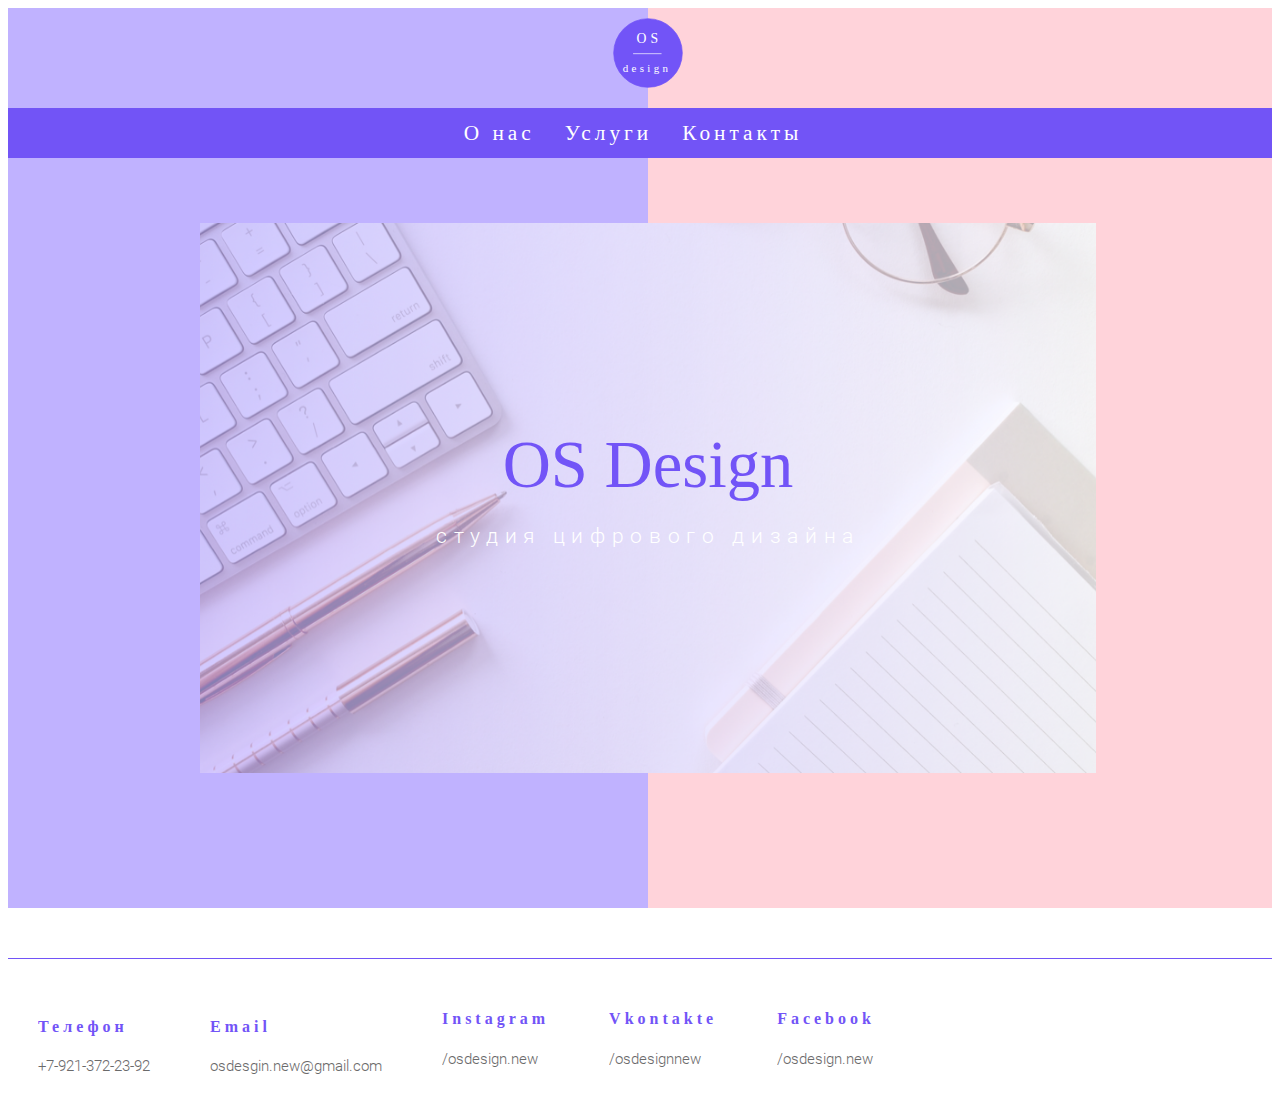
<file: index.html>
<!DOCTYPE html>
<html lang="en">
<head>
    <meta charset="UTF-8">
    <meta name="viewport" content="width=device-width, initial-scale=1.0">
    <meta http-equiv="X-UA-Compatible" content="ie=edge">
    <meta name="google-site-verification" content="JRu1pRoly9DJb3rhzxPOB0uoSNrBDStYY951kjFlOZk" />
    <meta name="description" content="OSDesign. О нас. Услуги. Сервис.">
    <meta name="keywords" content="OSDesign - студия цифрового дизайна, студия цифрового дизайна, студия цифрового дизайна в Санкт-Петербурге">
    <title>OSDesign - студия дизайна в Санкт-Петербурге</title>

    <link rel="stylesheet" href="style.css">
</head>
<body>

        <div class="color-bg">
                <a href="index.html" class="logo"><img src="assets/логотип.svg" alt="логотип OSDesign" class="logo"></a>
    <div class="menu">
        <div class="menu-container">
            <a href="about.html" class="menu-title">О нас</a>
            <a href="services.html" class="menu-title">Услуги</a>
            <a href="contact.html" class="menu-title">Контакты</a>
        </div>
            <!--
                <div class="icons-container">
                    <img src="assets/почта-меню.svg" alt="email" class="menu-icons">
                    <img src="assets/инстаграм-меню.svg" alt="ig" class="menu-icons">
                    <img src="assets/vk.svg" alt="vk" class="menu-icons">
                </div> -->

    </div>

   <!--<div class="left-purple"></div>
    <div class="right-pink"></div>-->


    <div class="white-center index-img">
        <h1 class="title">OS Design</h1>
        <p class="intro">студия цифрового дизайна</p>
    </div>
</div>
</div>

<footer>

        <div class="footer-content">
                <h4 class="footer-title">Телефон</h4>
                <a href="tel:79213722392" class="footer-text">+7-921-372-23-92</a>
        </div>
    
        <div class="footer-content">
                <h4 class="footer-title">Email</h4>
                <a href="mailto:osdesign.new@gmail.com" class="footer-text">osdesgin.new@gmail.com</a>
        </div>
    
        <div class="footer-content">
                <h4 class="footer-title">Instagram</h4>
                <a href="https://www.instagram.com/osdesign.new/" target="_blank" class="footer-text"><p class="footer-text">/osdesign.new</p></a>
                
        </div>
    
        <div class="footer-content">
                <h4 class="footer-title">Vkontakte</h4>
                <a href="https://vk.com/osdesignnew" target="_blank" class="footer-text"><p class="footer-text">/osdesignnew</p></a>
        </div>
    
        <div class="footer-content">
                <h4 class="footer-title">Facebook</h4>
                <a href="https://www.facebook.com/osdesign.new/" target="_blank" class="footer-text"><p class="footer-text">/osdesign.new</p></a>
        </div>
    </footer>
    
</body>
</html>
</file>
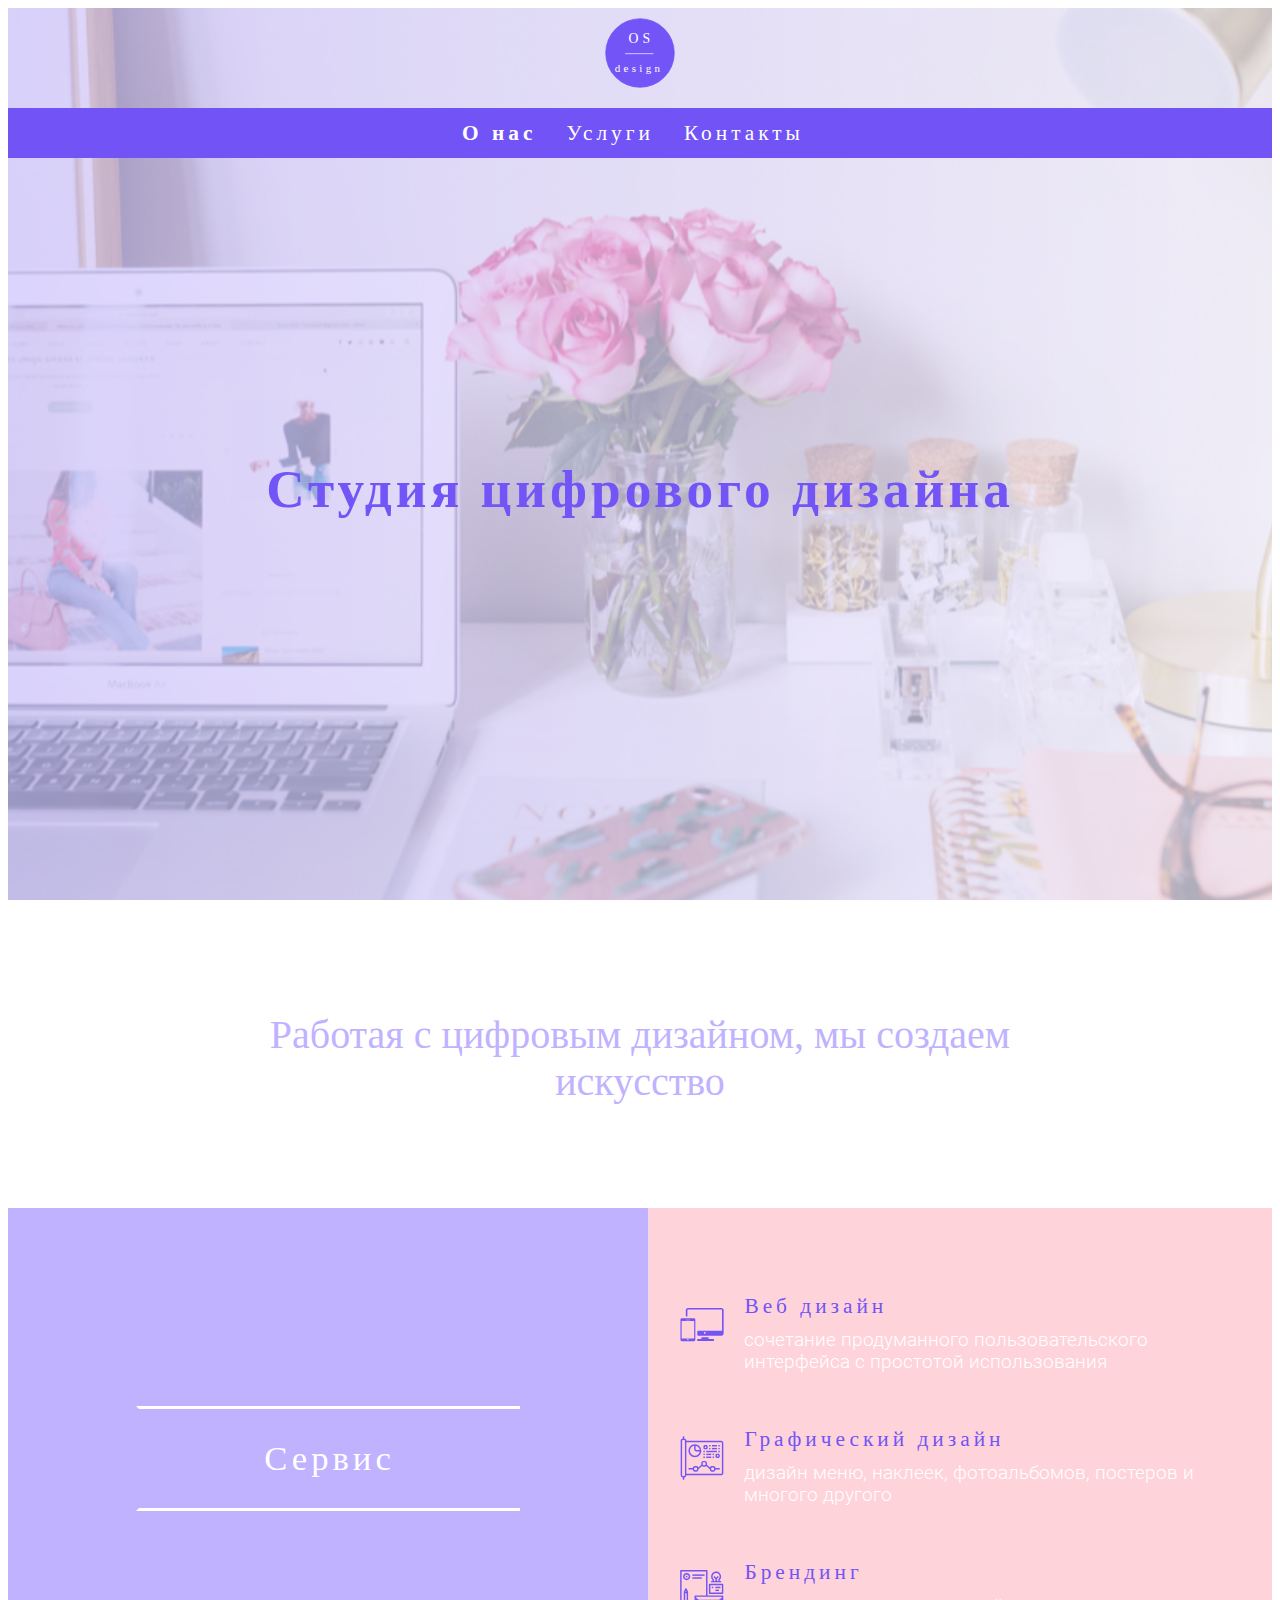
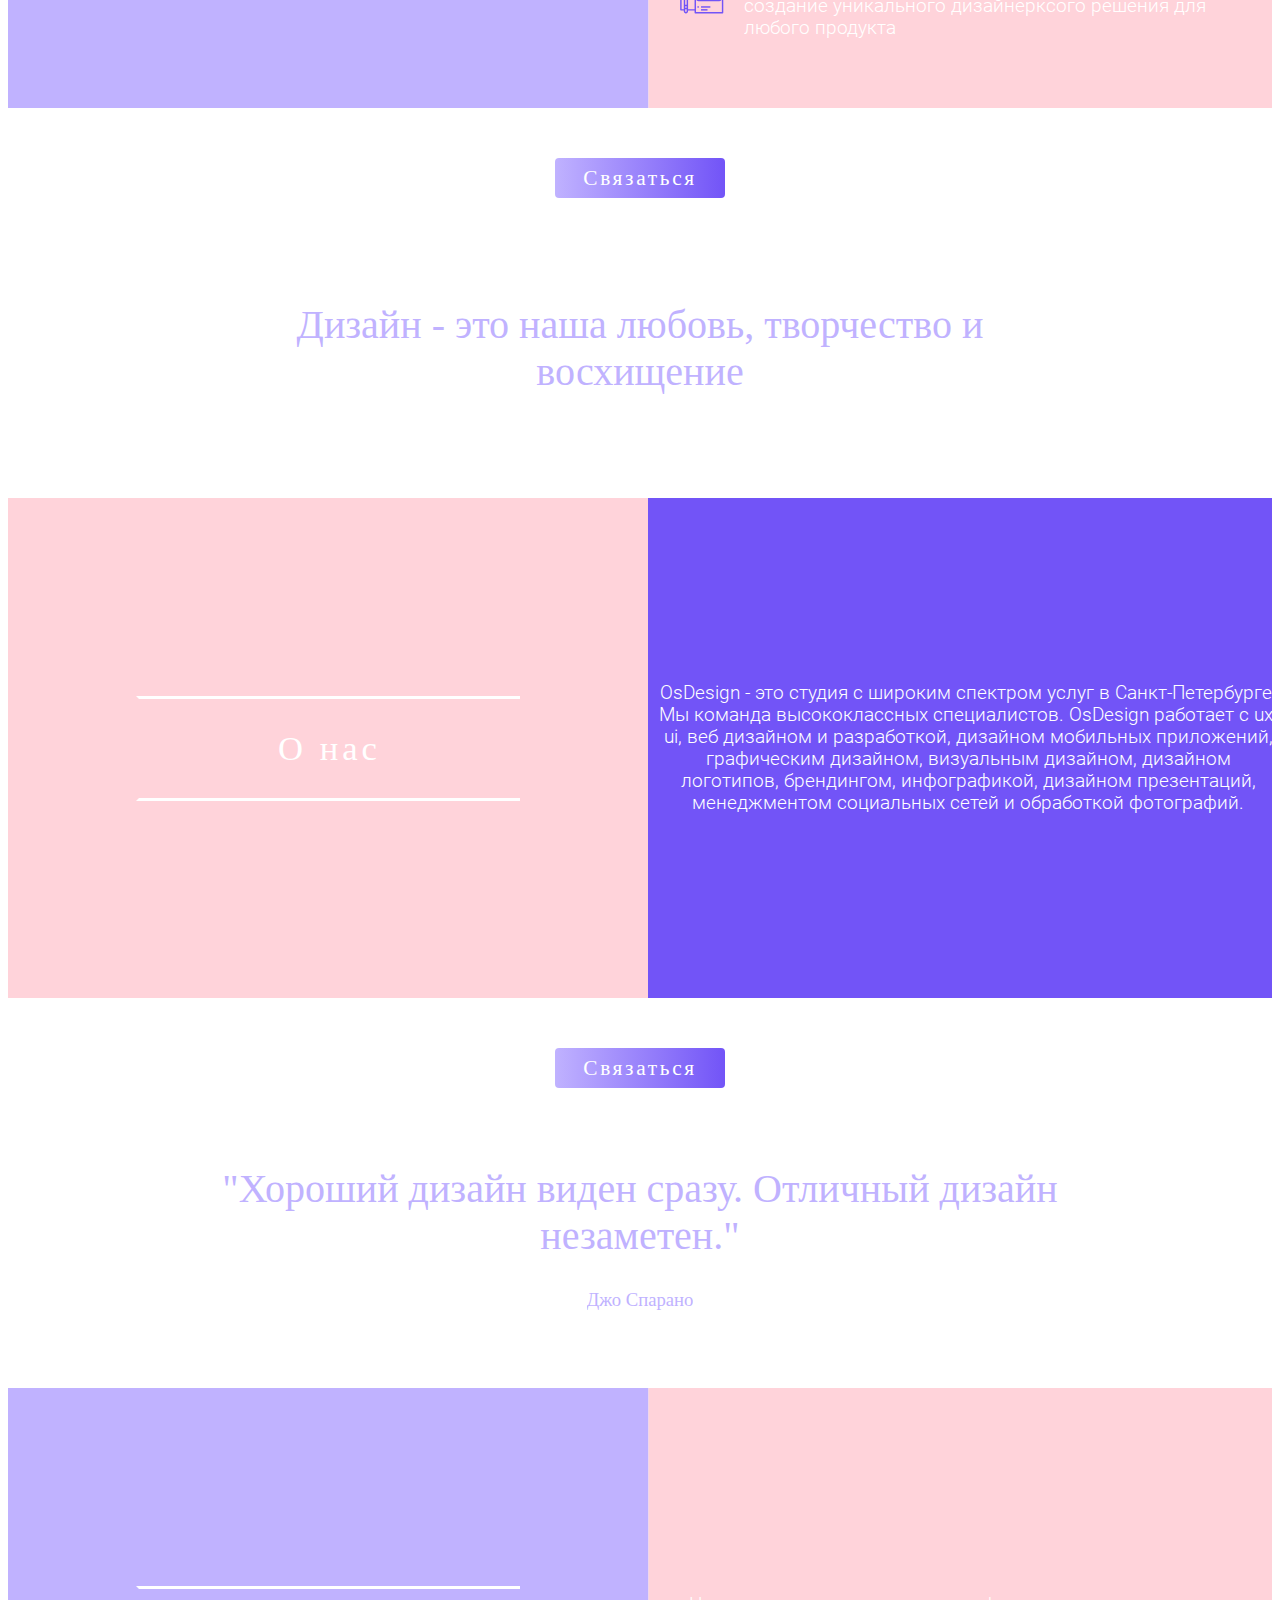
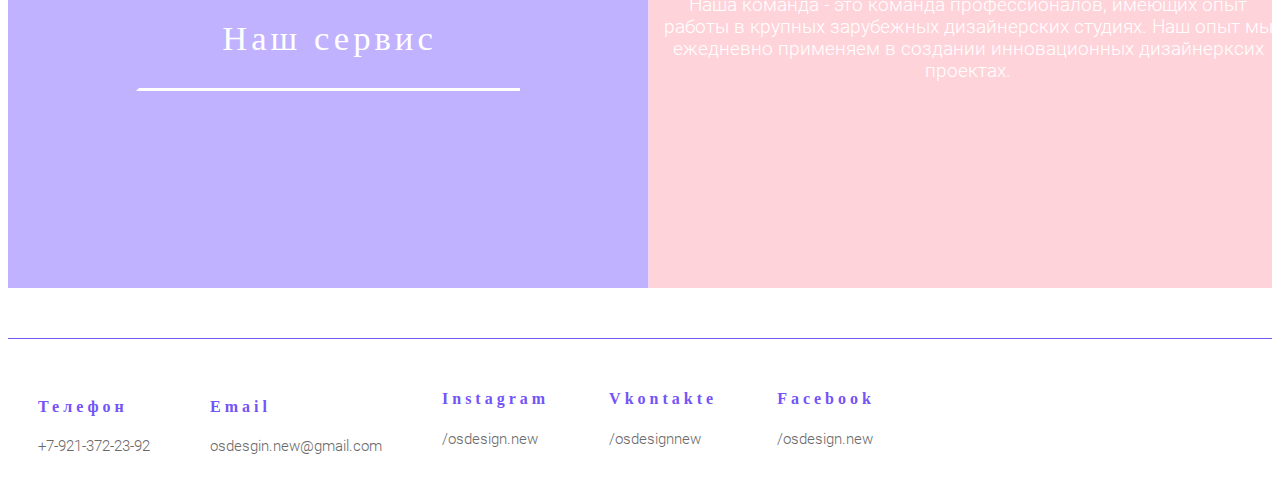
<file: about.html>
<!DOCTYPE html>
<html lang="en">
<head>
    <meta charset="UTF-8">
    <meta name="viewport" content="width=device-width, initial-scale=1.0">
    <meta http-equiv="X-UA-Compatible" content="ie=edge">
    <link rel="stylesheet" href="style.css">
    <meta name="description" content="OSDesign. О нас. Услуги. Сервис.">
    <meta name="keywords" content="">
    <title>OSDesign - О нас</title>
</head>
<body>
<div class="intro-img">
        <a href="index.html" class="logo"><img src="assets/логотип.svg" alt="логотип OSDesign" class="logo"></a>
    <div class="menu">
        <div class="menu-container">
            <a href="about.html" class="menu-title active">О нас</a>
            <a href="services.html" class="menu-title">Услуги</a>
            <a href="contact.html" class="menu-title">Контакты</a>
        </div>
            <!--
                <div class="icons-container">
                    <img src="assets/почта-меню.svg" alt="email" class="menu-icons">
                    <img src="assets/инстаграм-меню.svg" alt="ig" class="menu-icons">
                    <img src="assets/vk.svg" alt="vk" class="menu-icons">
                </div> -->
    </div>

        <h3 class="title-big">Студия цифрового дизайна</h3>
    </div>

    <p class="quote">Работая с цифровым дизайном, мы создаем искусство </p>

    <div class="about-bg">
        <h4 class="title-white">Сервис</h4>

        <div class="desc-col">
        <div class="services-container">
                <div class="services-box">
                    <img src="assets/веб-дизайн.svg" alt="веб-дизайн" class="services-img">
                    <div class="services-description">
                        <h5 class="smalltitle">Веб дизайн</h5>
                        <p class="services-text">сочетание продуманного пользовательского интерфейса с простотой использования
                        </p>
                    </div>
                </div>
            </div>


    <div class="services-container">
        <div class="services-box">
            <img src="assets/графика.svg" alt="Графический дизайн" class="services-img">
            <div class="services-description">
                <h5 class="smalltitle">Графический дизайн</h5>
                <p class="services-text">дизайн меню, наклеек, фотоальбомов, постеров и многого другого</p>
            </div>
        </div>
    </div>

    <div class="services-container">
            <div class="services-box">
                <img src="assets/брендинг.svg" alt="брендинг" class="services-img">
                <div class="services-description">
                    <h5 class="smalltitle">Брендинг</h5>
                    <p class="services-text">создание уникального дизайнерксого решения для любого продукта
                    </p>
                </div>
            </div>
        </div>

</div>

</div>
<a href="tel:79213722392" class="button">Связаться</a>

<p class="quote">Дизайн - это наша любовь, творчество и восхищение</p>

<div class="about-bg bg-two">
        <h4 class="title-white">О нас</h4>
        <p class="aboutus-description">OsDesign - это студия с широким спектром услуг в Санкт-Петербурге. Мы команда высококлассных специалистов. OsDesign работает с ux, ui, веб дизайном и разработкой, дизайном мобильных приложений, графическим дизайном, визуальным дизайном, дизайном логотипов, брендингом, инфографикой, дизайном презентаций, менеджментом социальных сетей и обработкой фотографий. </p>

</div>

<a href="tel:79213722392" class="button">Связаться</a>

<p class="quote quote-new">"Хороший дизайн виден сразу. Отличный дизайн незаметен." <bold>Джо Спарано</bold></p>

<div class="about-bg bg-three">
        <h4 class="title-white">Наш сервис</h4>
        <p class="aboutus-description">Наша команда - это команда профессионалов, имеющих опыт работы в крупных зарубежных дизайнерских студиях. Наш опыт мы ежедневно применяем в создании инновационных дизайнерксих проектах. 
        </p>

</div>

<footer>

    <div class="footer-content">
            <h4 class="footer-title">Телефон</h4>
            <a href="tel:79213722392" class="footer-text">+7-921-372-23-92</a>
    </div>

    <div class="footer-content">
            <h4 class="footer-title">Email</h4>
            <a href="mailto:osdesign.new@gmail.com" class="footer-text">osdesgin.new@gmail.com</a>
    </div>

    <div class="footer-content">
            <h4 class="footer-title">Instagram</h4>
            <a href="https://www.instagram.com/osdesign.new/" target="_blank" class="footer-text"><p class="footer-text">/osdesign.new</p></a>
            
    </div>

    <div class="footer-content">
            <h4 class="footer-title">Vkontakte</h4>
            <a href="https://vk.com/osdesignnew" target="_blank" class="footer-text"><p class="footer-text">/osdesignnew</p></a>
    </div>

    <div class="footer-content">
            <h4 class="footer-title">Facebook</h4>
            <a href="https://www.facebook.com/osdesign.new/" target="_blank" class="footer-text"><p class="footer-text">/osdesign.new</p></a>
    </div>
</footer>
    
</body>
</html>
</file>
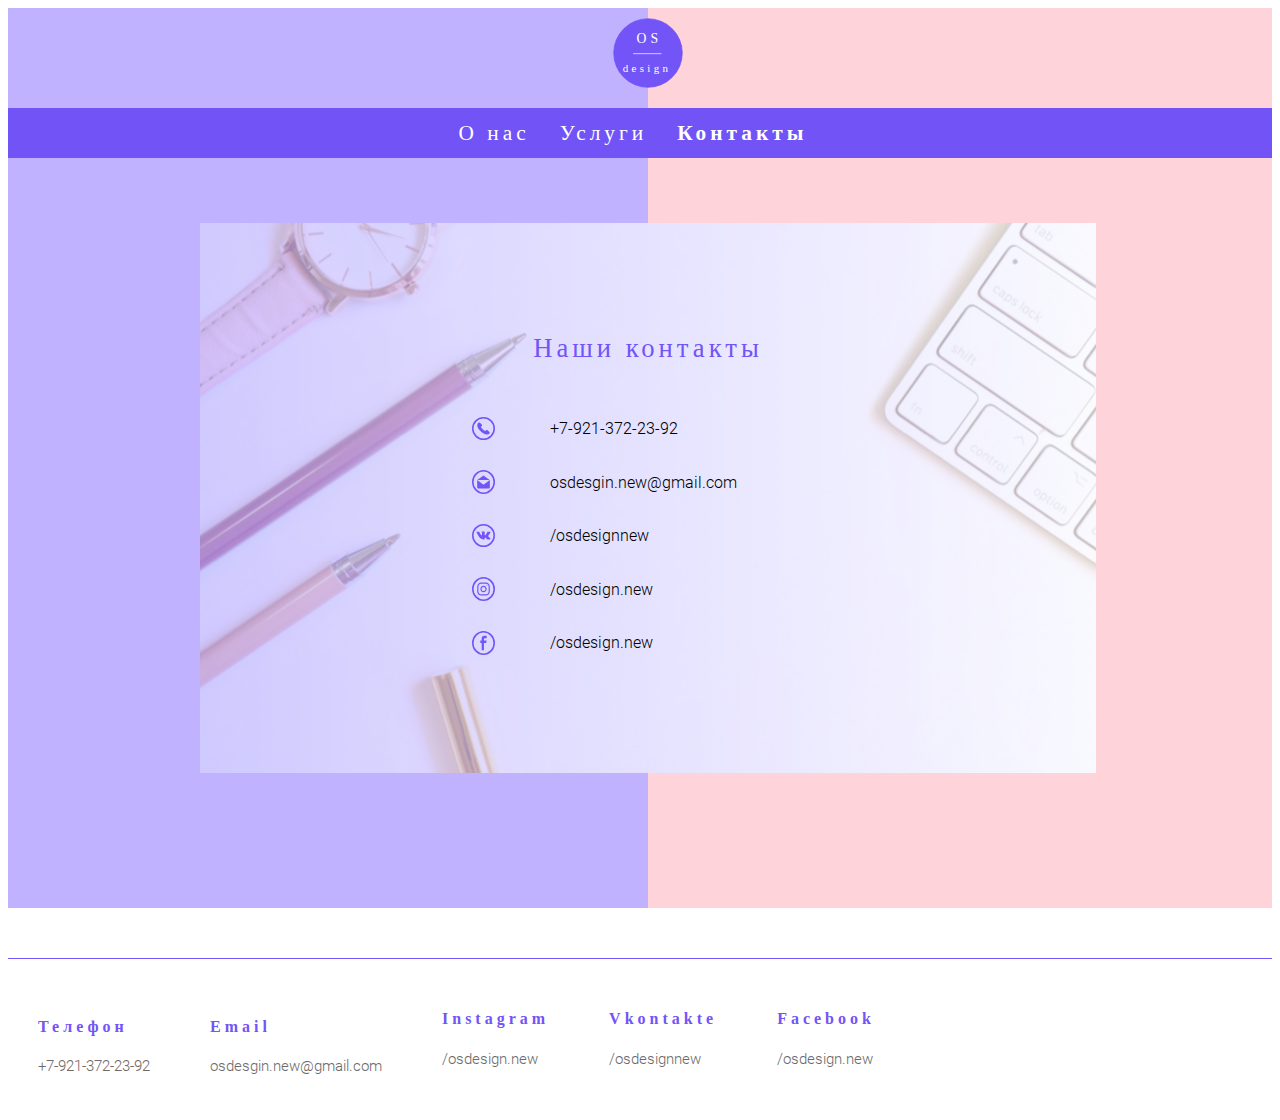
<file: contact.html>
<!DOCTYPE html>
<html lang="en">
<head>
    <meta charset="UTF-8">
    <meta name="viewport" content="width=device-width, initial-scale=1.0">
    <meta http-equiv="X-UA-Compatible" content="ie=edge">
    <link rel="stylesheet" href="style.css">
    <meta name="description" content="OSDesign. О нас. Услуги. Сервис.">
    <meta name="keywords" content="">
    <title>OSDesign - контакты</title>
</head>
<body>
        <div class="color-bg">
                <a href="index.html" class="logo"><img src="assets/логотип.svg" alt="логотип OSDesign" class="logo"></a>
        <div class="menu">
                <div class="menu-container">
                    <a href="about.html" class="menu-title">О нас</a>
                    <a href="services.html" class="menu-title">Услуги</a>
                    <a href="contact.html" class="menu-title active">Контакты</a>
                </div>
                <!--
                <div class="icons-container">
                    <img src="assets/почта-меню.svg" alt="email" class="menu-icons">
                    <img src="assets/инстаграм-меню.svg" alt="ig" class="menu-icons">
                    <img src="assets/vk.svg" alt="vk" class="menu-icons">
                </div> -->
        </div>
        

            <div class="white-center contact-bg">
                <h2 class="subtitle">Наши контакты</h2>

                <ul class="contacat-list">
                    <li class="contact-item">
                        <img src="assets/phone.svg" alt="phone" class="contact-img">
                        <a href="tel:79213722392" class="contact-text">+7-921-372-23-92</a>
                    </li>

                    <li class="contact-item">
                            <img src="assets/email.svg" alt="email" class="contact-img">
                            <a href="mailto:osdesign.new@gmail.com" class="contact-text">osdesgin.new@gmail.com</a>
                    </li>

                    <li class="contact-item">
                            <img src="assets/vkontakte.svg" alt="vk" class="contact-img">
                            <a href="https://vk.com/osdesignnew" target="_blank" class="contact-text">/osdesignnew</a>
                    </li>

                    <li class="contact-item">
                            <img src="assets/instagram.svg" alt="ig" class="contact-img">
                            <a href="https://www.instagram.com/osdesign.new/" target="_blank" class="contact-text">/osdesign.new</a>
                    </li>

                    <li class="contact-item">
                            <img src="assets/fb.svg" alt="fb" class="contact-img">
                            <a href="https://www.facebook.com/osdesign.new/" target="_blank" class="contact-text">/osdesign.new</a>
                    </li>
                </ul>
            </div>
        </div>
        
        <footer>

                <div class="footer-content">
                        <h4 class="footer-title">Телефон</h4>
                        <a href="tel:79213722392" class="footer-text">+7-921-372-23-92</a>
                </div>
            
                <div class="footer-content">
                        <h4 class="footer-title">Email</h4>
                        <a href="mailto:osdesign.new@gmail.com" class="footer-text">osdesgin.new@gmail.com</a>
                </div>
            
                <div class="footer-content">
                        <h4 class="footer-title">Instagram</h4>
                        <a href="https://www.instagram.com/osdesign.new/" target="_blank" class="footer-text"><p class="footer-text">/osdesign.new</p></a>
                        
                </div>
            
                <div class="footer-content">
                        <h4 class="footer-title">Vkontakte</h4>
                        <a href="https://vk.com/osdesignnew" target="_blank" class="footer-text"><p class="footer-text">/osdesignnew</p></a>
                </div>
            
                <div class="footer-content">
                        <h4 class="footer-title">Facebook</h4>
                        <a href="https://www.facebook.com/osdesign.new/" target="_blank" class="footer-text"><p class="footer-text">/osdesign.new</p></a>
                </div>
            </footer>

</body>
</html>

<!--
    <div class="footer-content">
            <h4 class="footer-title">Телефон</h4>
            <a href="tel:79213722392" class="footer-text">+7-921-372-23-92</a>
    </div>

    <div class="footer-content">
            <h4 class="footer-title">Email</h4>
            <a href="mailto:osdesign.new@gmail.com" class="footer-text">osdesgin.new@gmail.com</a>
    </div>

    <div class="footer-content">
            <h4 class="footer-title">Instagram</h4>
            <a href="https://www.instagram.com/osdesign.new/" target="_blank" class="footer-text"><p class="footer-text">/osdesign.new</p></a>
            
    </div>

    <div class="footer-content">
            <h4 class="footer-title">Vkontakte</h4>
            <a href="https://vk.com/osdesignnew" target="_blank" class="footer-text"><p class="footer-text">/osdesignnew</p></a>
    </div>

    <div class="footer-content">
            <h4 class="footer-title">Facebook</h4>
            <a href="https://www.facebook.com/osdesign.new/" target="_blank" class="footer-text"><p class="footer-text">/osdesign.new</p></a>
    </div>
-->
</file>
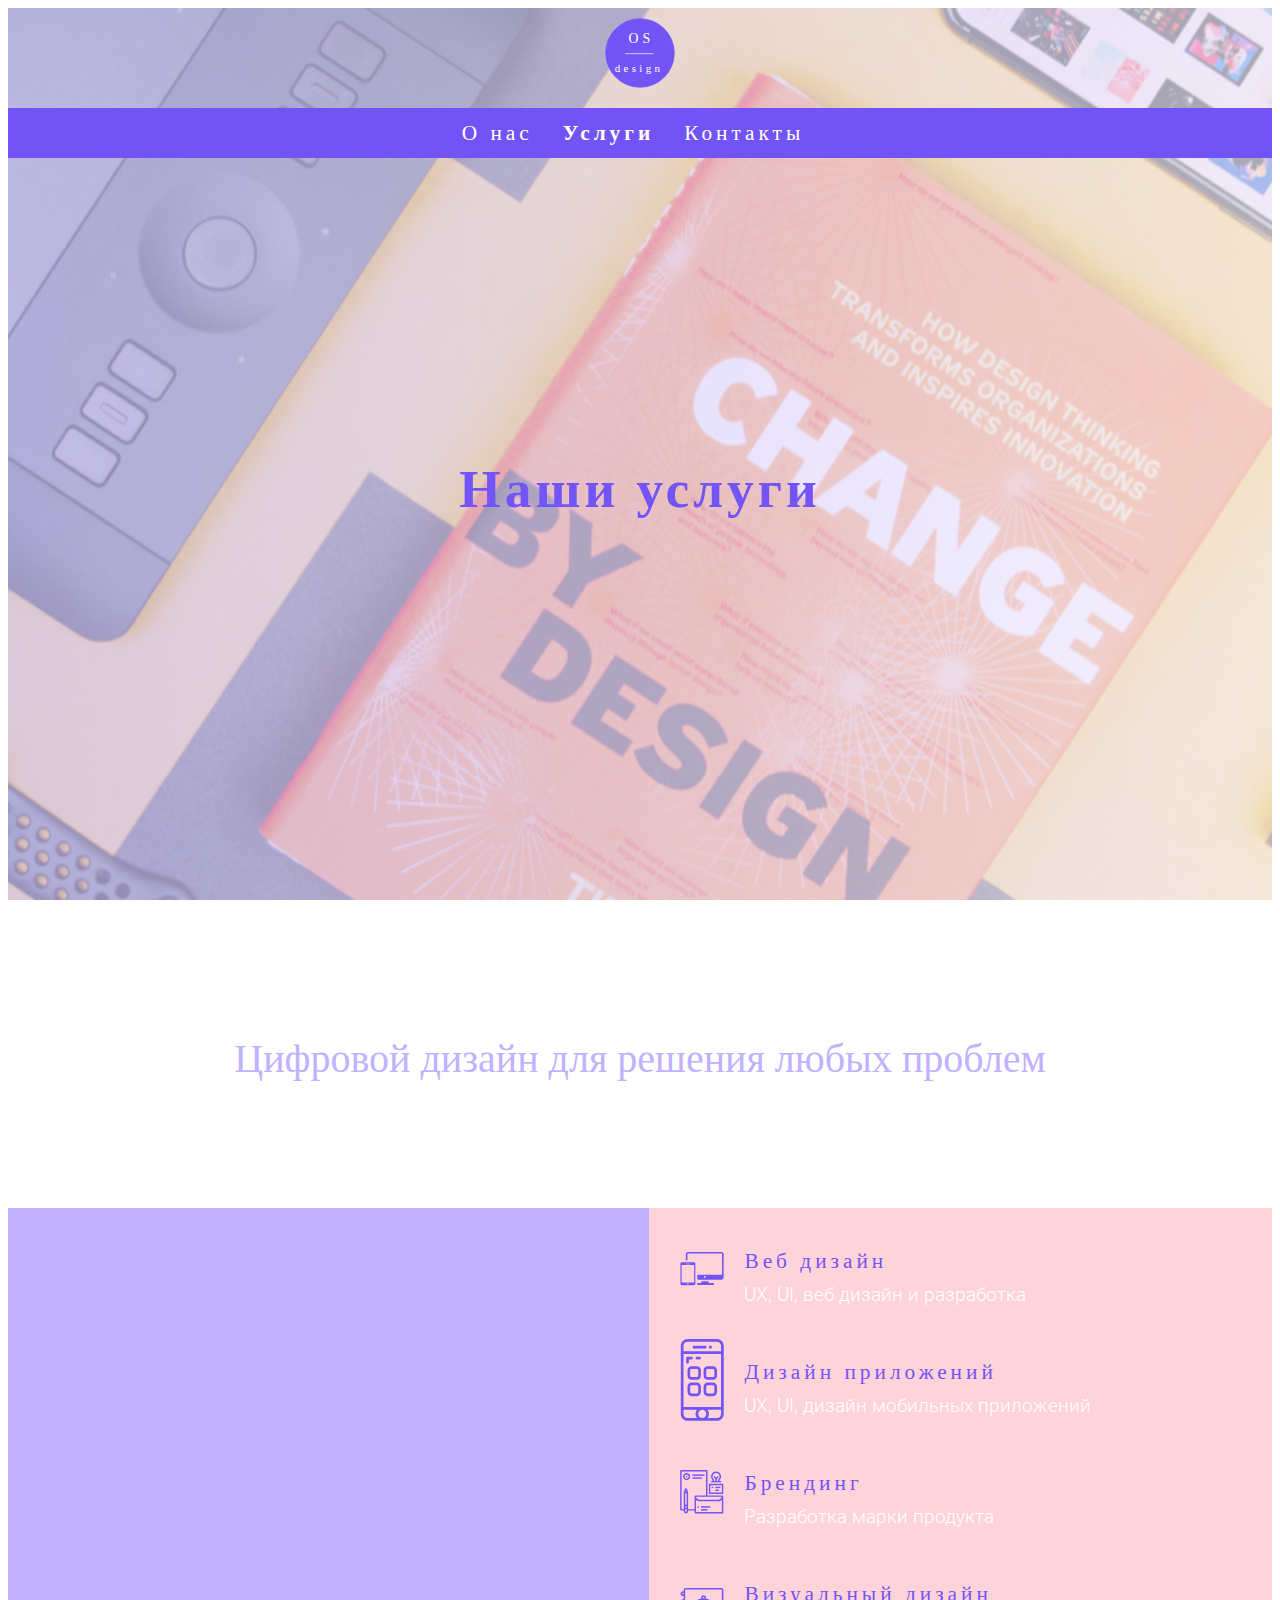
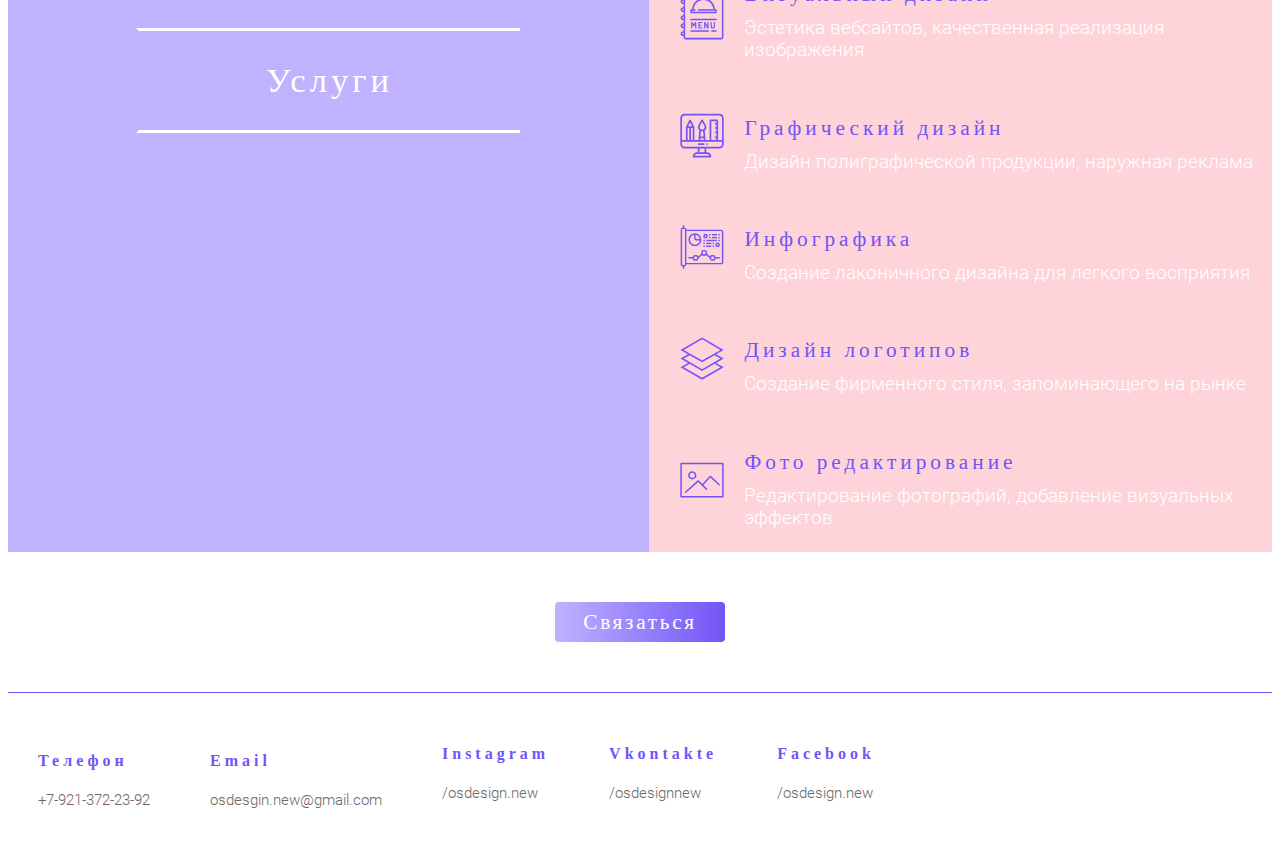
<file: services.html>
<!DOCTYPE html>
<html lang="en">
<head>
    <meta charset="UTF-8">
    <meta name="viewport" content="width=device-width, initial-scale=1.0">
    <meta http-equiv="X-UA-Compatible" content="ie=edge">
    <meta name="description" content="OSDesign. О нас. Услуги. Сервис.">
    <meta name="keywords" content="веб дизайн, дизайн приложений, ui, ux, брендинг, дизайн логотипов, дизайн презентаций, графический дизайн, менеджмент социальный сетей, motion графика">
    <link rel="stylesheet" href="style.css">
    <title>OSDesign - наш сервис</title>
</head>
<body>
 <div class="intro-img services">
        <a href="index.html" class="logo"><img src="assets/логотип.svg" alt="логотип OSDesign" class="logo"></a>
    <div class="menu">
        <div class="menu-container">
            <a href="about.html" class="menu-title">О нас</a>
            <a href="services.html" class="menu-title active">Услуги</a>
            <a href="contact.html" class="menu-title">Контакты</a>
        </div>
            <!--
                <div class="icons-container">
                    <img src="assets/почта-меню.svg" alt="email" class="menu-icons">
                    <img src="assets/инстаграм-меню.svg" alt="ig" class="menu-icons">
                    <img src="assets/vk.svg" alt="vk" class="menu-icons">
                </div> -->
    </div>


        <h3 class="title-big">Наши услуги</h3>
    </div>

    <p class="quote">Цифровой дизайн для решения любых проблем</p>

    <div class="about-bg services-list">
        <h4 class="title-white">Услуги</h4>

        <div class="desc-col">
        <div class="services-container">
                <div class="services-box">
                    <img src="assets/веб-дизайн.svg" alt="веб-дизайн" class="services-img">
                    <div class="services-description">
                        <h5 class="smalltitle">Веб дизайн</h5>
                        <p class="services-text">UX, UI, веб дизайн и разработка</p>
                    </div>
                </div>
            </div>


    <div class="services-container">
        <div class="services-box">
            <img src="assets/приложения.svg" alt="дизайн мобильных приложений" class="services-img">
            <div class="services-description">
                <h5 class="smalltitle">Дизайн приложений</h5>
                <p class="services-text">UX, UI, дизайн мобильных приложений</p>
            </div>
        </div>
    </div>

    <div class="services-container">
            <div class="services-box">
                <img src="assets/брендинг.svg" alt="брендинг" class="services-img">
                <div class="services-description">
                    <h5 class="smalltitle">Брендинг</h5>
                    <p class="services-text">Разработка марки продукта</p>
                </div>
            </div>
    </div>

    <div class="services-container">
            <div class="services-box">
                <img src="assets/визуальный-дизайн.svg" alt="визуальный-дизайн" class="services-img">
                <div class="services-description">
                    <h5 class="smalltitle">Визуальный дизайн</h5>
                    <p class="services-text">Эстетика вебсайтов, качественная реализация изображения</p>
                </div>
            </div>
    </div>

    <div class="services-container">
            <div class="services-box">
                <img src="assets/графический-дизайн.svg" alt="графический-дизайн" class="services-img">
                <div class="services-description">
                    <h5 class="smalltitle">Графический дизайн</h5>
                    <p class="services-text">Дизайн полиграфической продукции, наружная реклама</p>
                </div>
            </div>
    </div>

    <div class="services-container">
            <div class="services-box">
                <img src="assets/графика.svg" alt="Инфографика" class="services-img">
                <div class="services-description">
                    <h5 class="smalltitle">Инфографика</h5>
                    <p class="services-text">Создание лаконичного дизайна для легкого восприятия</p>
                </div>
            </div>
    </div>

    <div class="services-container">
            <div class="services-box">
                <img src="assets/лого-дизайн.svg" alt="дизайн-логотипов" class="services-img">
                <div class="services-description">
                    <h5 class="smalltitle">Дизайн логотипов</h5>
                    <p class="services-text">Создание фирменного стиля, запоминающего на рынке</p>
                </div>
            </div>
    </div>

    <div class="services-container">
            <div class="services-box">
                <img src="assets/фото-редактирование.svg" alt="фото-редактирование" class="services-img">
                <div class="services-description">
                    <h5 class="smalltitle">Фото редактирование</h5>
                    <p class="services-text">Редактирование фотографий, добавление визуальных эффектов</p>
                </div>
            </div>
    </div>
 

</div>

</div>


<a href="tel:79213722392" class="button">Связаться</a>

<footer>

        <div class="footer-content">
                <h4 class="footer-title">Телефон</h4>
                <a href="tel:79213722392" class="footer-text">+7-921-372-23-92</a>
        </div>
    
        <div class="footer-content">
                <h4 class="footer-title">Email</h4>
                <a href="mailto:osdesign.new@gmail.com" class="footer-text">osdesgin.new@gmail.com</a>
        </div>
    
        <div class="footer-content">
                <h4 class="footer-title">Instagram</h4>
                <a href="https://www.instagram.com/osdesign.new/" target="_blank" class="footer-text"><p class="footer-text">/osdesign.new</p></a>
                
        </div>
    
        <div class="footer-content">
                <h4 class="footer-title">Vkontakte</h4>
                <a href="https://vk.com/osdesignnew" target="_blank" class="footer-text"><p class="footer-text">/osdesignnew</p></a>
        </div>
    
        <div class="footer-content">
                <h4 class="footer-title">Facebook</h4>
                <a href="https://www.facebook.com/osdesign.new/" target="_blank" class="footer-text"><p class="footer-text">/osdesign.new</p></a>
        </div>
    </footer>

    
</body>
</html>
</file>
<file: style.css>
* {
    box-sizing: border-box;
    overflow-x: hidden;
}

@font-face {
    font-family: 'American Typewriter';
    src: url(font/american-typewriter-cufonfonts/ufonts.com_american-typewriter.ttf);
    src: url(font/american-typewriter-cufonfonts/ufonts.com_american-typewriter-bold.ttf);
    src: url(font/american-typewriter-cufonfonts/ufonts.com_american-typewriter-condensed-bold.ttf);
    src: url(font/american-typewriter-cufonfonts/ufonts.com_american-typewriter-condensed-light.ttf);
    src: url(font/american-typewriter-cufonfonts/ufonts.com_american-typewriter-condensed.ttf);
    src: url(font/american-typewriter-cufonfonts/ufonts.com_american-typewriter-light.ttf);

    font-family: 'Roboto';
    src: url(font/Roboto/Roboto-Regular.ttf);
    src: url(font/Roboto/Roboto-Light.ttf);
}
body {

}
/*
.left-purple {
    width: 50%;
    height: 100vh;
    background-color: #C0B2FF;
    float: left;

} 

.right-pink {
    width: 50%;
    height: 100vh;
    background-color: #FFD3DA;
    float: right;
} */

/* FIRST PAGE */
.color-bg {
    background-image: url(assets/background-color.svg);
    height: 100vh;
    width: 100vw;
    background-position: center;
}
.white-center {
    background-color: white;
    width: 70%;
    height: 550px;
    display: flex;
    justify-content: center;
    align-items: center;
    flex-direction: column;
    margin: auto;
    margin-top: 65px;
    color: #7254F7;
}
.index-img {
    background-image: url(assets/интро.png);
    background-position: center;
    background-repeat: no-repeat;
    background-size: cover;
}

.title {
    font-size: 50pt;
    font-family: 'american typewriter';
    font-weight: 200;
    margin-bottom: 20px;
    margin-top: 0;
    text-align: center;
}
.intro {
    font-size: 16pt;
    font-family: 'roboto';
    font-weight: 100;
    margin-top: 0;
    letter-spacing: 5pt;
    color: white;
    text-align: center;
}

.menu {
    margin-top: 20px;
    width: 100vw;
    height: 50px;
    font-weight: 100;
    background-color: #7254F6;

    display: flex;
    justify-content: center;
    align-items: center;
}
.menu-container {
    display: flex;
    justify-content: space-between;
    align-items: center;
    width: auto;
}
.menu-title {
    text-decoration: none;
    color: white;
    font-size: 16pt;
    padding-right: 30px;
    font-family: 'american typewriter';
    font-weight: 100;
    letter-spacing: 3pt;
}
.active {
    font-weight: 700;
}

.logo {
    width: 70px;
    margin: auto;
    display: block;
    padding-top: 5px;
}
.icons-container {
    width: 120px;
    margin-right: 20px;

    display: flex;
    flex-direction: row;
    justify-content: space-between;

    border: 1px solid red;
}
.menu-icons {
    width: 15%;
}



/* SECOND PAGE */
.contact-text {
    color: black;
    font-family: 'roboto';
    font-weight: 300;
    width: 80%;
    text-decoration: none;
}
.subtitle {
    font-size: 20pt;
    font-family: 'american typewriter';
    font-weight: 300;
    letter-spacing: 3pt;
}
.contact-bg {
    background-image: url(assets/контакты.png);
    background-position: center;
}

.contact-item {
    width: 423px;
    display: flex;
    justify-content: space-between;
    align-items: center;
    flex-direction: row;
    padding: 15px;
}
.contact-img {
    width: 6%;
}

/* 3rd page */
.intro-img {
    background-image: url(assets/о-нас.png);
    width: 100%;
    height: 100vh;
    background-attachment: fixed;
    background-position: center;
    background-repeat: no-repeat;
    background-size: cover;
}

.title-big {
    font-size: 40pt;
    color: #7254F7;
    font-family: 'American typewriter';
    font-weight: 600;
    letter-spacing: 3pt;
    text-align: center;
    margin-top: 300px;
}

.quote {
    font-size: 30pt;
    color: #C0B2FF;
    text-align: center;
    height: 300px;
    width: 70%;
    margin: auto;
    display: flex;
    justify-content: center;
    align-items: center;
    font-family: 'American typewriter';
    font-weight: 100;
}
.quote-new {
    height: 300px;
    text-align: center;
    display: flex;
    justify-content: center;
    align-items: center;
    flex-flow: column;

}
.quote-new bold {
    font-size: 14pt;
    margin-top: 30px;
}

.about-bg {
    background-image: url(assets/about-1img.svg);
    background-position: center;
    height: 500px;
    width: 100vw;
    padding-top: 5px;
    padding-bottom: 5px;

    display: flex;
    align-items: center;
    flex-direction: row;
    justify-content: space-between;
}
.title-white {
    color: white;
    font-size: 26pt;
    letter-spacing: 3pt;
    border-bottom: 3px solid white;
    border-top: 3px solid white;
    border-left: 3px solid transparent;
    width: 30%;
    margin: auto;
    text-align: center;
    padding-bottom: 30px;
    padding-top: 30px;
    font-family: 'american typewriter';
    font-weight: 300;

    transition: all 1s ease-in-out;
}

.title-white:hover {
    border-left: 3px solid white;
    border-bottom: 3px solid transparent;
}


.services-container {
    width: 90%;
    margin: auto;
}
.services-box {
    display: flex;

    flex-direction: row;
}
.services-img {
    /*min-width: 50px; */
    margin-right: 20px;
    width: 50px;
}
.services-description {
    width: 100%;
}
.smalltitle {
    font-size: 16pt;
    color: #7254F7;
    margin-bottom: 0;
    font-family: 'american typewriter';
    font-weight: 400;
    letter-spacing: 3pt;
}
.services-text {
    font-size: 14pt;
    color: white;
    margin-top: 10px;
    font-family: 'roboto';
}

.desc-col {
    width: 50%;
}
.button {
    background-image: linear-gradient(to right, #C0B2FF , #7254F7);
    width: 170px;
    height: 40px;
    border-radius: 4px;
    color: white;
    text-decoration: none;
    text-align: center;
    line-height: 40px;

    display: block;
    margin: auto;
    font-size: 16pt;
    margin-top: 50px;

    font-family: 'american typewriter';
    font-weight: 400;
    letter-spacing: 2pt;

    transition: all 1s ease-in-out;
}
.button:hover {
    background-position: 170px;
}

.bg-two {
    background-image: url(assets/about-2img.svg);
}
.aboutus-description {
    color: white;
    text-align: center;
    font-size: 14pt;
    padding: 10px;
    width: 50%;
    font-family: 'roboto';
}

/* 4th page */
.services-list {
    height: auto;
}
.services {
    background-image: url(assets/услуги-дизайн.png);
}

/* footer */
footer {
    border-top: 1px solid #7254F7;
    width: 100vw;
    height: 30%;
    margin-top: 50px;

    display: flex;
    flex-direction: row;
    flex-wrap: wrap;
    align-items: center;
    justify-content: flex-start;
}

.footer-content {
    padding: 30px;
}

.footer-title {
    color: #7254F7;
    font-size: 12pt;
    letter-spacing: 3pt;
    font-family: 'American typewriter';
    font-weight: 600;
}

.footer-text {
    color: #6A6A6A;
    font-size: 11pt;
    font-weight: 100;
    font-family: 'roboto';
    font-weight: 100;
    text-decoration: none;
}

@media only screen and (min-device-width : 375px) and (max-device-width : 667px) {
    .index-img {
        background-size: cover;
        background-repeat: no-repeat
    }
    .intro-img {
        background-size: cover;
        background-repeat: no-repeat;
    }
    .services {
        background-size: cover;
        background-repeat: no-repeat;
    }
    .title {
        font-size: 40pt;
    }
    .menu-container {
        overflow: auto;
        white-space: nowrap;
        justify-content: space-between;
        width: 100vw;
        margin-left: 20px;
        margin-right: 20px;
    }
    .menu-title {
        font-size: 14pt;
    }

    .title-big {
        margin-top: 170px;
    }
    .quote {
        font-size: 26pt;
        width: 90vw;
    }

    .about-bg {
        background-image: url(assets/mobile-bg.svg);
        flex-direction: column;
        height: 650px;
        background-repeat: no-repeat;
        background-size: cover;
    }
    .title-white {
        width: auto;
    }
    .desc-col {
        width: 100%;
        margin-right: 20px;
    }

    .aboutus-description {
        width: 95%;
        margin-right: 20px;
    }

    .bg-two {
        background-image: url(assets/mobile-bg2.svg);
    }

    .bg-three {
        background-image: url(assets/mobile-bg3.svg);
        height: 450px;
    }

    .smalltitle {
        font-size: 14pt;
    }

    .services-text{
        font-size: 12px;
    }

    .services-box {

    }

    .services-list {
        height: 1500px;
    }
    .contacat-list {
        width: 100%;
        padding-left: 0;
    }
    .color-bg {
        height: auto;
    }
    .white-center {
        width: 85%;
        height: 400px;
        margin-left: 20px;
        background-size: cover;
        background-repeat: no-repeat;
    }

    .services-container {
        width: 100%;
        padding-left: 20px;
        padding-right: 20px;
    }

    .footer-content {
        padding-left: 10px;
    }
}
</file>
